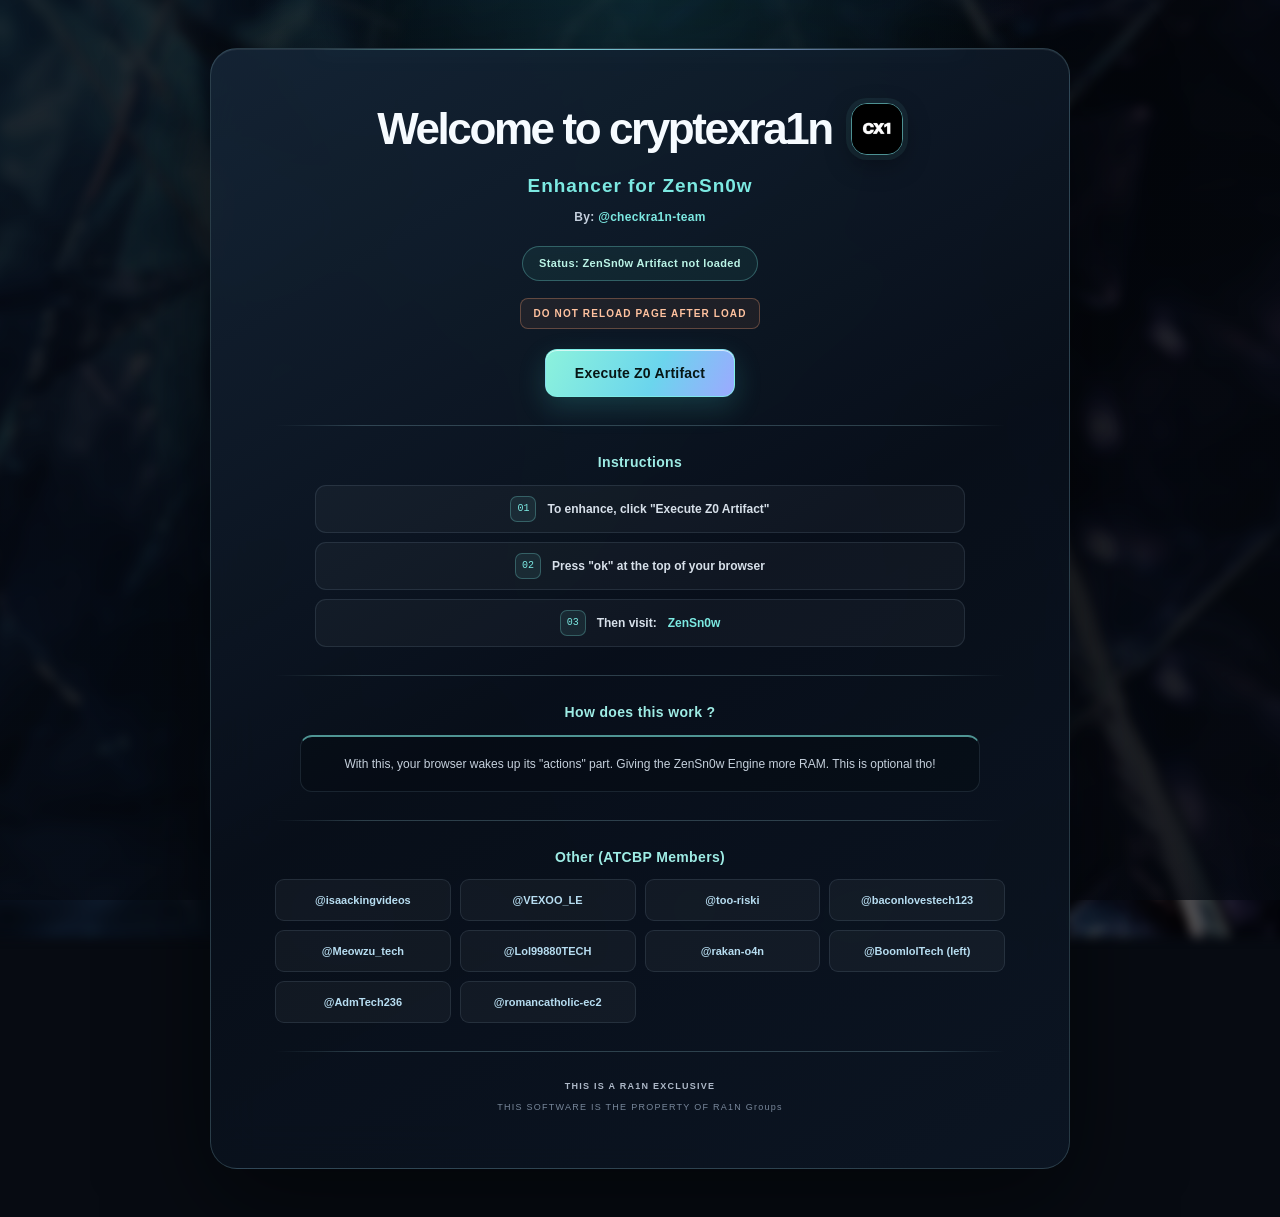
<file: index.html>
<!DOCTYPE html>
<html lang="en">
<head>
    <meta charset="UTF-8">
    <meta name="viewport" content="width=device-width, initial-scale=1.0">
    <title>Cryptexra1n script</title>
    <link rel="stylesheet" href="style.css">
</head>
<body>

    <div class="directory-container">
        <h1 style="display: flex; align-items: center; justify-content: center; gap: 15px; color: turquoise; font-weight: bold; margin-bottom: 20px;">
    Welcome to cryptexra1n 
    <img src="profile.png" alt="CX1 Logo" style="height: 45px; width: auto; border-radius: 4px;">
</h1>

        
        <h2>Enhancer for ZenSn0w</h2>
        
        <h4 style="text-align: center; font-weight: bold;"> By: <a href="https://youtube.com/@checkra1n-team" style="color: red; text-decoration: none;">@checkra1n-team</a> </h4>
        
        <h4 id="status-text">Status: ZenSn0w Artifact not loaded</h4>
        
        <h5 style="color: red;">DO NOT RELOAD PAGE AFTER LOAD</h5>

        <button id="pwn-button">Execute Z0 Artifact </button>

        <hr style="border: 0; border-top: 1px solid rgba(0, 190, 255, 0.2); margin: 30px 0;">

        <h4 style="color: turquoise; font-weight: bold;"> Instructions </h4>
        <ol style="padding-left: 20px; text-align: left; color: white;">
            <li style="font-weight: bold; margin-bottom: 10px;">To enhance, click "Execute Z0 Artifact"</li>
            <li style="font-weight: bold; margin-bottom: 10px;">Press "ok" at the top of your browser</li>
            <li style="font-weight: bold; margin-bottom: 10px;">Then visit: <a href="https://checkra1n-team.github.io/zensn0w/" style="color: turquoise; text-decoration: none;">ZenSn0w</a></li>
        </ol>

        <hr style="border: 0; border-top: 1px solid rgba(0, 190, 255, 0.2); margin: 30px 0;">

        <h4 style="color: turquoise; font-weight: bold;"> How does this work ? </h4>
        <p style="color: white; font-weight: bold; text-align: left; padding: 0 10px; line-height: 1.5; font-size: 14px;">
            With this, your browser wakes up its "actions" part. Giving the ZenSn0w Engine more RAM. This is optional tho!
        </p>

        <hr style="border: 0; border-top: 1px solid rgba(0, 190, 255, 0.2); margin: 30px 0;">

        <h4 style="font-weight: bold; margin-bottom: 15px;"> Other (ATCBP Members) </h4>
        <ul style="list-style: none; padding: 0; margin: 0;">
            <li style="margin-bottom: 8px;"><a href="https://www.youtube.com/@isaackingvideos" style="color: red; text-decoration: none; font-weight: bold;">@isaackingvideos</a></li>
            <li style="margin-bottom: 8px;"><a href="https://www.youtube.com/channel/UCq4G8SzY6Imb-qrtpW5sN6A" style="color: red; text-decoration: none; font-weight: bold;">@VEXOO_LE</a></li>
            <li style="margin-bottom: 8px;"><a href="https://www.youtube.com/channel/UCtMOb1xVDH0yTUQbx6rS65Q" style="color: red; text-decoration: none; font-weight: bold;">@too-riski</a></li>
            <li style="margin-bottom: 8px;"><a href="https://www.youtube.com/channel/UCrGaHSudtoyj5uEzRu_sWDA" style="color: red; text-decoration: none; font-weight: bold;">@baconlovestech123</a></li>
            <li style="margin-bottom: 8px;"><a href="https://www.youtube.com/channel/UC8I8__YLi-evyfz59t1LLzg" style="color: red; text-decoration: none; font-weight: bold;">@Meowzu_tech</a></li>
            <li style="margin-bottom: 8px;"><a href="https://www.youtube.com/channel/UCASF_R0yw1hX2K6ZEZW7z9w" style="color: red; text-decoration: none; font-weight: bold;">@Lol99880TECH</a></li>
            <li style="margin-bottom: 8px;"><a href="https://www.youtube.com/channel/UCVLd0CSEJjoyVQAEwmWgUDg" style="color: red; text-decoration: none; font-weight: bold;">@rakan-o4n</a></li>
            <li style="margin-bottom: 8px;"><a href="https://www.youtube.com/channel/UC6-1qJfaULjc1w2d-9UeiAg" style="color: red; text-decoration: none; font-weight: bold;">@BoomlolTech (left)</a></li>
            <li style="margin-bottom: 8px;"><a href="https://www.youtube.com/channel/UCaf81W1qAcbtO-zNPGFJ0Kg" style="color: red; text-decoration: none; font-weight: bold;">@AdmTech236</a></li>
            <li style="margin-bottom: 8px;"><a href="https://www.youtube.com/channel/UC7Q2kspgVQV2tWgCaFFRw0w" style="color: red; text-decoration: none; font-weight: bold;">@romancatholic-ec2</a></li>
        </ul>

        <hr style="border: 0; border-top: 1px solid rgba(0, 190, 255, 0.2); margin: 30px 0;">

        <h5 style="margin-bottom: 5px;"> THIS IS A RA1N EXCLUSIVE </h5>
        <h5 style="margin-top: 0;"> THIS SOFTWARE IS THE PROPERTY OF RA1N Groups </h5>
    </div>

    <script>
        const statusText = document.getElementById('status-text');
        const pwnButton = document.getElementById('pwn-button');

        pwnButton.addEventListener('click', () => {
            alert('ZenSn0w Engine should now have more RAM!');
            statusText.textContent = 'Status: ZenSn0w Artifact loaded...';
        });
    </script>
</body>
</html>
</file>
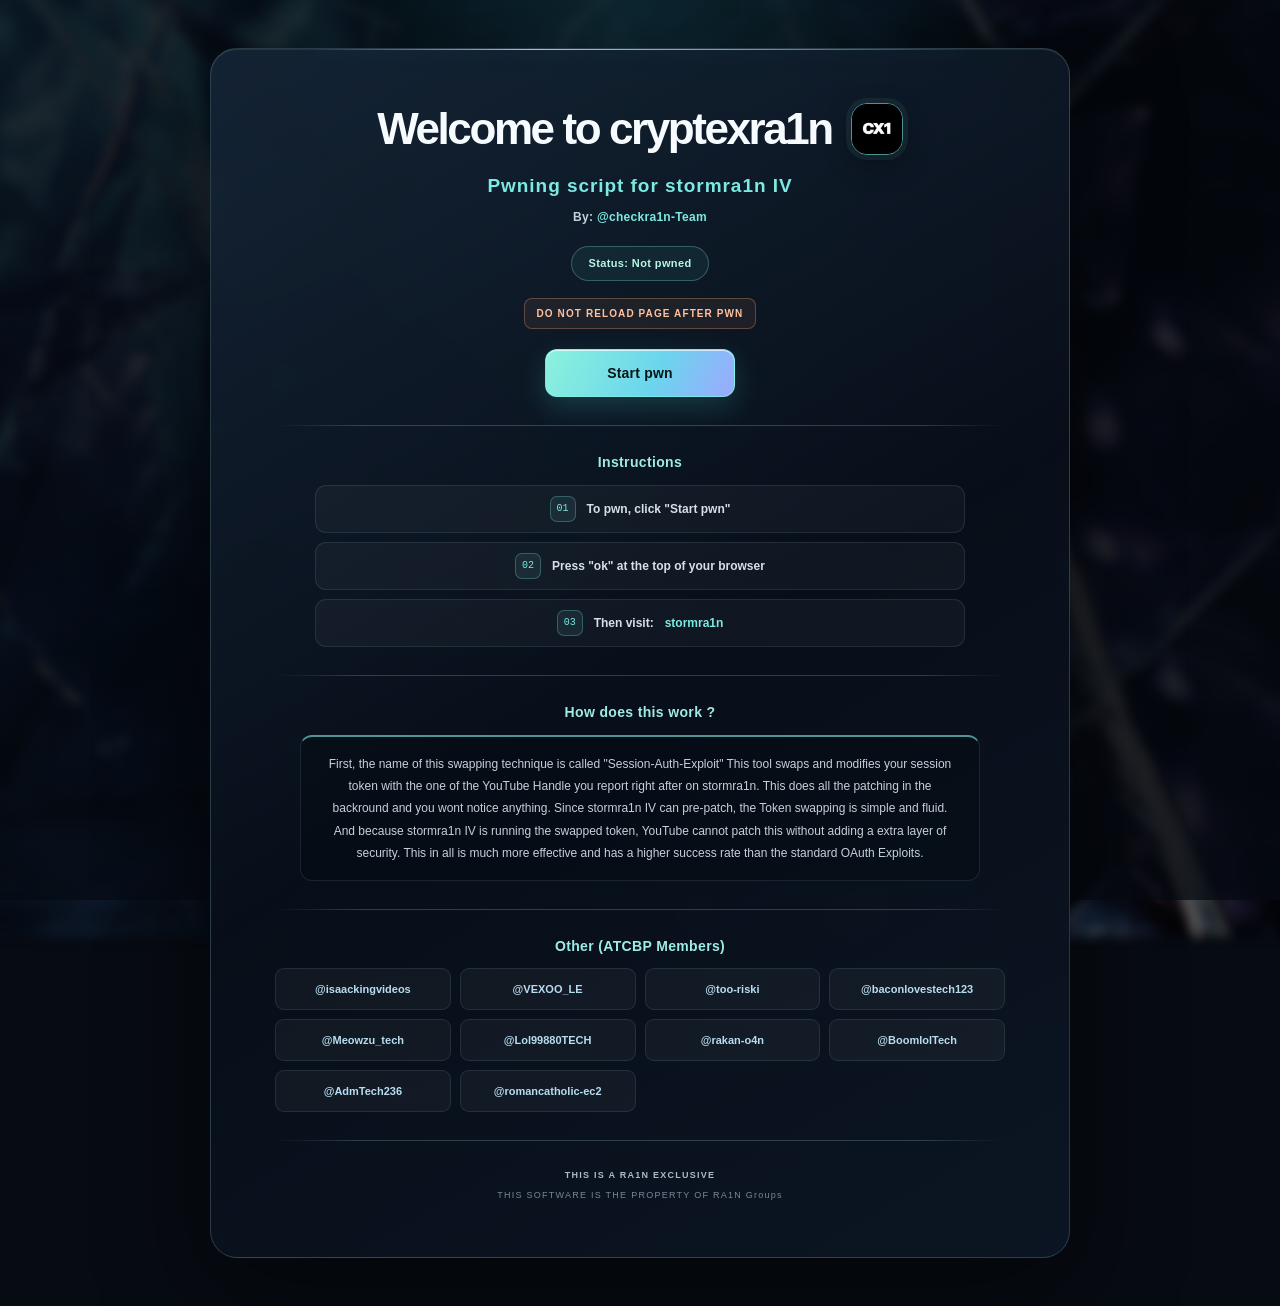
<file: cryptexra1n.html>
<!DOCTYPE html>
<html lang="en">
<head>
    <meta charset="UTF-8">
    <meta name="viewport" content="width=device-width, initial-scale=1.0">
    <title>Cryptexra1n script</title>
    <link rel="stylesheet" href="style.css">
</head>
<body>

    <div class="directory-container">
        <h1 style="display: flex; align-items: center; justify-content: center; gap: 15px; color: turquoise; font-weight: bold; margin-bottom: 20px;">
    Welcome to cryptexra1n 
    <img src="profile.png" alt="CX1 Logo" style="height: 45px; width: auto; border-radius: 4px;">
</h1>

        
        <h2>Pwning script for stormra1n IV </h2>
        
        <h4 style="text-align: center; font-weight: bold;"> By: <a href="https://youtube.com/@checkra1n-Team" style="color: red; text-decoration: none;">@checkra1n-Team</a> </h4>
        
        <h4 id="status-text">Status: Not pwned</h4>
        
        <h5 style="color: red;">DO NOT RELOAD PAGE AFTER PWN</h5>

        <button id="pwn-button">Start pwn</button>

        <hr style="border: 0; border-top: 1px solid rgba(0, 190, 255, 0.2); margin: 30px 0;">

        <h4 style="color: turquoise; font-weight: bold;"> Instructions </h4>
        <ol style="padding-left: 20px; text-align: left; color: white;">
            <li style="font-weight: bold; margin-bottom: 10px;">To pwn, click "Start pwn"</li>
            <li style="font-weight: bold; margin-bottom: 10px;">Press "ok" at the top of your browser</li>
            <li style="font-weight: bold; margin-bottom: 10px;">Then visit: <a href="https://stormra1n.xo.je" style="color: turquoise; text-decoration: none;">stormra1n</a></li>
        </ol>

        <hr style="border: 0; border-top: 1px solid rgba(0, 190, 255, 0.2); margin: 30px 0;">

        <h4 style="color: turquoise; font-weight: bold;"> How does this work ? </h4>
        <p style="color: white; font-weight: bold; text-align: left; padding: 0 10px; line-height: 1.5; font-size: 14px;">
            First, the name of this swapping technique is called "Session-Auth-Exploit" This tool swaps and modifies your session token with the one of the YouTube Handle you report right after on stormra1n. This does all the patching in the backround and you wont notice anything. Since stormra1n IV can pre-patch, the Token swapping is simple and fluid. And because stormra1n IV is running the swapped token, YouTube cannot patch this without adding a extra layer of security. This in all is much more effective and has a higher success rate than the standard OAuth Exploits.
        </p>

        <hr style="border: 0; border-top: 1px solid rgba(0, 190, 255, 0.2); margin: 30px 0;">

        <h4 style="font-weight: bold; margin-bottom: 15px;"> Other (ATCBP Members) </h4>
        <ul style="list-style: none; padding: 0; margin: 0;">
            <li style="margin-bottom: 8px;"><a href="https://www.youtube.com/@isaackingvideos" style="color: red; text-decoration: none; font-weight: bold;">@isaackingvideos</a></li>
            <li style="margin-bottom: 8px;"><a href="https://www.youtube.com/channel/UCq4G8SzY6Imb-qrtpW5sN6A" style="color: red; text-decoration: none; font-weight: bold;">@VEXOO_LE</a></li>
            <li style="margin-bottom: 8px;"><a href="https://www.youtube.com/channel/UCtMOb1xVDH0yTUQbx6rS65Q" style="color: red; text-decoration: none; font-weight: bold;">@too-riski</a></li>
            <li style="margin-bottom: 8px;"><a href="https://www.youtube.com/channel/UCrGaHSudtoyj5uEzRu_sWDA" style="color: red; text-decoration: none; font-weight: bold;">@baconlovestech123</a></li>
            <li style="margin-bottom: 8px;"><a href="https://www.youtube.com/channel/UC8I8__YLi-evyfz59t1LLzg" style="color: red; text-decoration: none; font-weight: bold;">@Meowzu_tech</a></li>
            <li style="margin-bottom: 8px;"><a href="https://www.youtube.com/channel/UCASF_R0yw1hX2K6ZEZW7z9w" style="color: red; text-decoration: none; font-weight: bold;">@Lol99880TECH</a></li>
            <li style="margin-bottom: 8px;"><a href="https://www.youtube.com/channel/UCVLd0CSEJjoyVQAEwmWgUDg" style="color: red; text-decoration: none; font-weight: bold;">@rakan-o4n</a></li>
            <li style="margin-bottom: 8px;"><a href="https://www.youtube.com/channel/UC6-1qJfaULjc1w2d-9UeiAg" style="color: red; text-decoration: none; font-weight: bold;">@BoomlolTech</a></li>
            <li style="margin-bottom: 8px;"><a href="https://www.youtube.com/channel/UCaf81W1qAcbtO-zNPGFJ0Kg" style="color: red; text-decoration: none; font-weight: bold;">@AdmTech236</a></li>
            <li style="margin-bottom: 8px;"><a href="https://www.youtube.com/channel/UC7Q2kspgVQV2tWgCaFFRw0w" style="color: red; text-decoration: none; font-weight: bold;">@romancatholic-ec2</a></li>
        </ul>

        <hr style="border: 0; border-top: 1px solid rgba(0, 190, 255, 0.2); margin: 30px 0;">

        <h5 style="margin-bottom: 5px;"> THIS IS A RA1N EXCLUSIVE </h5>
        <h5 style="margin-top: 0;"> THIS SOFTWARE IS THE PROPERTY OF RA1N Groups </h5>
    </div>

    <script>
        const statusText = document.getElementById('status-text');
        const pwnButton = document.getElementById('pwn-button');

        pwnButton.addEventListener('click', () => {
            alert('Session Token has been successfully pwned!');
            statusText.textContent = 'Status: Successfully pwned';
        });
    </script>
</body>
</html>
</file>
<file: style.css>
:root {
  color-scheme: dark;
  --text: #f2f8ff;
  --muted: #aab8c9;
  --quiet: #7d8da1;
  --aqua: #7ce9e2;
  --ice: #9bc9ff;
  --violet: #b7a6ff;
  --border: rgba(174, 220, 239, .15);
  --glass: rgba(9, 18, 31, .88);
  font-family: "Segoe UI Variable", "Segoe UI", Arial, sans-serif;
  color: var(--text);
  background: #070b12;
}
* { box-sizing: border-box; }
html { min-height: 100%; scroll-behavior: smooth; }
body {
  position: relative;
  isolation: isolate;
  display: flex;
  min-height: 100vh;
  justify-content: center;
  margin: 0;
  padding: clamp(18px, 4vw, 48px) 16px;
  overflow-x: hidden;
  color: var(--text);
  background: #070b12;
  font-family: "Segoe UI Variable", "Segoe UI", Arial, sans-serif;
  -webkit-font-smoothing: antialiased;
}
body::before {
  position: fixed;
  z-index: -1;
  inset: -2%;
  content: "";
  background: url("crystals.jpg") center / cover no-repeat;
  filter: blur(5px) brightness(.36) saturate(.72);
  transform: scale(1.04);
}
body::after {
  position: fixed;
  z-index: 0;
  inset: 0;
  content: "";
  pointer-events: none;
  background: radial-gradient(ellipse at 50% 0%, rgba(45, 161, 180, .2), transparent 43%), linear-gradient(155deg, rgba(5, 10, 18, .5), rgba(6, 10, 18, .75));
}
.directory-container {
  position: relative;
  z-index: 1;
  width: min(100%, 860px);
  align-self: flex-start;
  margin: 0 auto;
  padding: clamp(25px, 5vw, 54px) clamp(20px, 6vw, 64px);
  overflow: hidden;
  border: 1px solid rgba(166, 223, 235, .2);
  border-radius: 27px;
  color: var(--text);
  background: linear-gradient(150deg, rgba(21, 37, 54, .93), rgba(8, 15, 26, .96) 52%, rgba(12, 22, 35, .94));
  box-shadow: 0 34px 100px rgba(0, 0, 0, .5), inset 0 1px 0 rgba(255, 255, 255, .08);
  text-align: center;
  backdrop-filter: blur(24px) saturate(125%);
  -webkit-backdrop-filter: blur(24px) saturate(125%);
}
.directory-container::before {
  position: absolute;
  top: 0;
  left: 12%;
  width: 76%;
  height: 1px;
  content: "";
  background: linear-gradient(90deg, transparent, rgba(124, 233, 226, .9), rgba(155, 201, 255, .65), transparent);
  box-shadow: 0 0 22px rgba(124, 233, 226, .38);
}
.directory-container > h1 {
  display: flex !important;
  align-items: center !important;
  justify-content: center !important;
  gap: clamp(11px, 2.5vw, 19px) !important;
  margin: 0 auto 17px !important;
  color: #f6fbff !important;
  font-size: clamp(28px, 5vw, 44px);
  font-weight: 750 !important;
  line-height: 1.14;
  letter-spacing: -.055em;
  text-align: center !important;
  text-wrap: balance;
}
.directory-container > h1 img {
  width: 52px !important;
  height: 52px !important;
  flex: 0 0 52px;
  border: 1px solid rgba(124, 233, 226, .58);
  border-radius: 16px !important;
  object-fit: cover;
  box-shadow: 0 0 0 5px rgba(124, 233, 226, .07), 0 9px 26px rgba(0, 0, 0, .35);
}
.directory-container > h2 {
  margin: 0 0 10px;
  color: var(--aqua);
  font-size: clamp(15px, 2.5vw, 19px);
  font-weight: 650;
  letter-spacing: .05em;
  line-height: 1.45;
}
.directory-container > h4 {
  margin: 9px auto;
  color: #c4cfdd;
  font-size: 12px;
  font-weight: 550;
  letter-spacing: .025em;
  text-align: center !important;
}
.directory-container > h4 a,
.directory-container ol a {
  color: var(--aqua) !important;
  font-weight: 650;
  text-decoration: none !important;
  text-underline-offset: 3px;
}
.directory-container > h4 a:hover,
.directory-container ol a:hover,
.directory-container > ul a:hover {
  color: #fff !important;
  text-decoration: underline !important;
}
#status-text {
  display: table;
  max-width: 100%;
  margin: 22px auto 14px;
  padding: 9px 16px;
  border: 1px solid rgba(124, 233, 226, .3);
  border-radius: 999px;
  color: #bbf5e7;
  background: rgba(59, 169, 148, .1);
  font: 600 11px/1.4 "Segoe UI Variable", "Segoe UI", Arial, sans-serif;
  letter-spacing: .035em;
}
.directory-container > h5 {
  width: fit-content;
  max-width: 100%;
  margin: 17px auto 20px;
  padding: 7px 12px;
  border: 1px solid rgba(255, 165, 117, .3);
  border-radius: 8px;
  color: #ffc29f !important;
  background: rgba(255, 145, 91, .075);
  font-size: 10px;
  font-weight: 700;
  letter-spacing: .11em;
  line-height: 1.5;
  text-align: center !important;
}
#pwn-button {
  display: block;
  min-width: 190px;
  min-height: 48px;
  margin: 18px auto 0;
  padding: 0 25px;
  border: 1px solid rgba(128, 240, 232, .72);
  border-radius: 12px;
  color: #071615;
  background: linear-gradient(115deg, #8cf2dc, #6bd5ed 58%, #9ca9ff);
  box-shadow: 0 10px 28px rgba(67, 208, 201, .2), inset 0 1px 0 rgba(255, 255, 255, .65);
  cursor: pointer;
  font: 750 14px "Segoe UI Variable", "Segoe UI", Arial, sans-serif;
  letter-spacing: .015em;
  transition: transform .18s ease, box-shadow .18s ease, filter .18s ease;
}
#pwn-button:hover {
  filter: brightness(1.06);
  transform: translateY(-2px);
  box-shadow: 0 14px 34px rgba(67, 208, 201, .31), inset 0 1px 0 rgba(255, 255, 255, .7);
}
#pwn-button:active { transform: translateY(0) scale(.98); }
#pwn-button:focus-visible, a:focus-visible { outline: 2px solid #a6ffef; outline-offset: 4px; }
.directory-container hr {
  height: 1px;
  margin: 28px 0 !important;
  border: 0 !important;
  background: linear-gradient(90deg, transparent, rgba(166, 223, 235, .23) 12%, rgba(166, 223, 235, .23) 88%, transparent);
}
.directory-container > h4[style*="turquoise"] {
  margin: 0 auto 15px !important;
  color: #9eece5 !important;
  font-size: 14px;
  font-weight: 700 !important;
  letter-spacing: .025em;
}
.directory-container ol {
  display: grid;
  width: min(100%, 650px);
  gap: 9px;
  margin: 0 auto !important;
  padding: 0 !important;
  list-style: none;
  counter-reset: steps;
}
.directory-container ol li {
  display: flex;
  align-items: center;
  justify-content: center;
  gap: 11px;
  min-height: 46px;
  margin: 0 !important;
  padding: 10px 14px;
  border: 1px solid rgba(170, 204, 225, .12);
  border-radius: 11px;
  color: #d7e0ea !important;
  background: rgba(255, 255, 255, .035);
  font-size: 12px;
  font-weight: 550 !important;
  line-height: 1.55;
  text-align: center !important;
  counter-increment: steps;
}
.directory-container ol li::before {
  position: static;
  display: grid;
  width: 24px;
  height: 24px;
  flex: 0 0 24px;
  place-items: center;
  border: 1px solid rgba(124, 233, 226, .28);
  border-radius: 7px;
  color: var(--aqua);
  background: rgba(124, 233, 226, .08);
  content: counter(steps, decimal-leading-zero);
  font: 10px "Consolas", "Courier New", monospace;
  transform: none;
}
.directory-container > p {
  width: min(100%, 680px);
  margin: 0 auto !important;
  padding: 16px 20px !important;
  border: 1px solid rgba(170, 204, 225, .13);
  border-top: 2px solid rgba(124, 233, 226, .62);
  border-radius: 12px;
  color: #c5d0dc !important;
  background: rgba(3, 9, 16, .34);
  font-size: 12px !important;
  font-weight: 450 !important;
  line-height: 1.85 !important;
  text-align: center !important;
}
.directory-container > h4:has(+ ul) {
  margin: 0 auto 14px !important;
  color: #9eece5 !important;
  font-size: 14px;
  font-weight: 700 !important;
}
.directory-container > ul {
  display: grid;
  width: min(100%, 740px);
  grid-template-columns: repeat(auto-fit, minmax(142px, 1fr));
  justify-content: center;
  gap: 9px;
  margin: 0 auto !important;
  padding: 0 !important;
  list-style: none !important;
  text-align: center;
}
.directory-container > ul li {
  min-width: 0;
  margin: 0 !important;
  padding: 0;
  text-align: center;
}
.directory-container > ul a {
  display: grid;
  min-height: 42px;
  place-items: center;
  padding: 10px 12px;
  overflow: hidden;
  border: 1px solid rgba(170, 204, 225, .12);
  border-radius: 9px;
  color: #b7ddf1 !important;
  background: rgba(255, 255, 255, .04);
  font-size: 11px;
  font-weight: 600 !important;
  text-align: center;
  text-decoration: none !important;
  text-overflow: ellipsis;
  white-space: nowrap;
  transition: background .16s ease, border-color .16s ease, transform .16s ease;
}
.directory-container > ul a:hover {
  transform: translateY(-1px);
  border-color: rgba(124, 233, 226, .43);
  background: rgba(124, 233, 226, .08);
}
.directory-container > h5:nth-last-of-type(2),
.directory-container > h5:last-of-type {
  margin: 0 auto !important;
  padding: 0;
  border: 0;
  color: #aeb9c9 !important;
  background: transparent;
  font-size: 9px;
  letter-spacing: .14em;
}
.directory-container > h5:nth-last-of-type(2) { margin-top: 3px !important; }
.directory-container > h5:last-of-type { margin-top: 7px !important; color: #78879b !important; font-weight: 500; }
@media (max-width: 600px) {
  body { padding: 14px 10px 24px; }
  .directory-container { padding: 25px 16px; border-radius: 20px; }
  .directory-container > h1 { gap: 10px !important; font-size: clamp(25px, 7vw, 36px); }
  .directory-container > h1 img { width: 43px !important; height: 43px !important; flex-basis: 43px; border-radius: 13px !important; }
  .directory-container ol li { gap: 9px; padding: 10px; font-size: 11px; }
  .directory-container > p { padding: 14px !important; font-size: 11px !important; }
  .directory-container > ul { grid-template-columns: repeat(2, minmax(0, 1fr)); gap: 7px; }
  .directory-container > ul a { padding: 9px 6px; font-size: 10px; }
  .directory-container hr { margin: 23px 0 !important; }
}
@media (max-width: 360px) {
  .directory-container > h1 { gap: 7px !important; font-size: 24px; }
  .directory-container > h1 img { width: 39px !important; height: 39px !important; flex-basis: 39px; }
  .directory-container > ul { grid-template-columns: 1fr; }
}
@media (prefers-reduced-motion: reduce) {
  *, *::before, *::after { scroll-behavior: auto !important; transition-duration: .01ms !important; }
}
</file>
